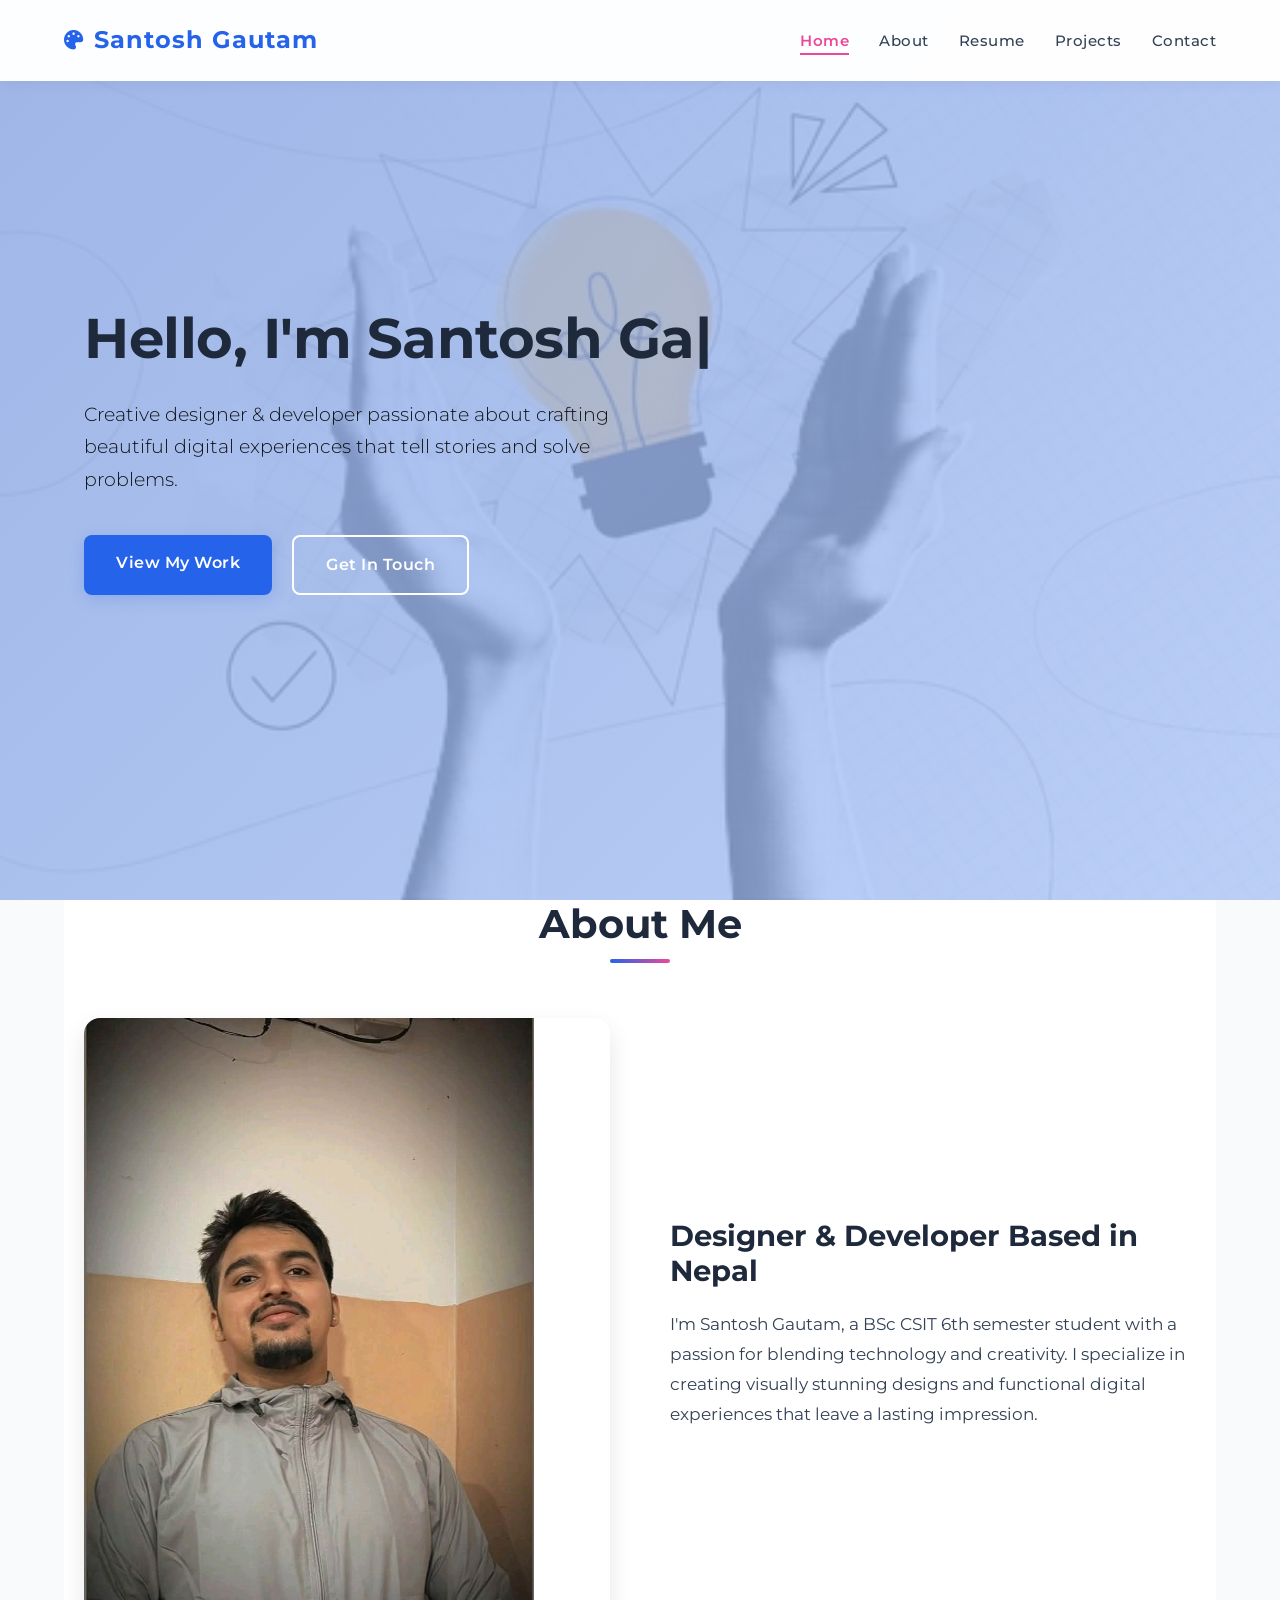
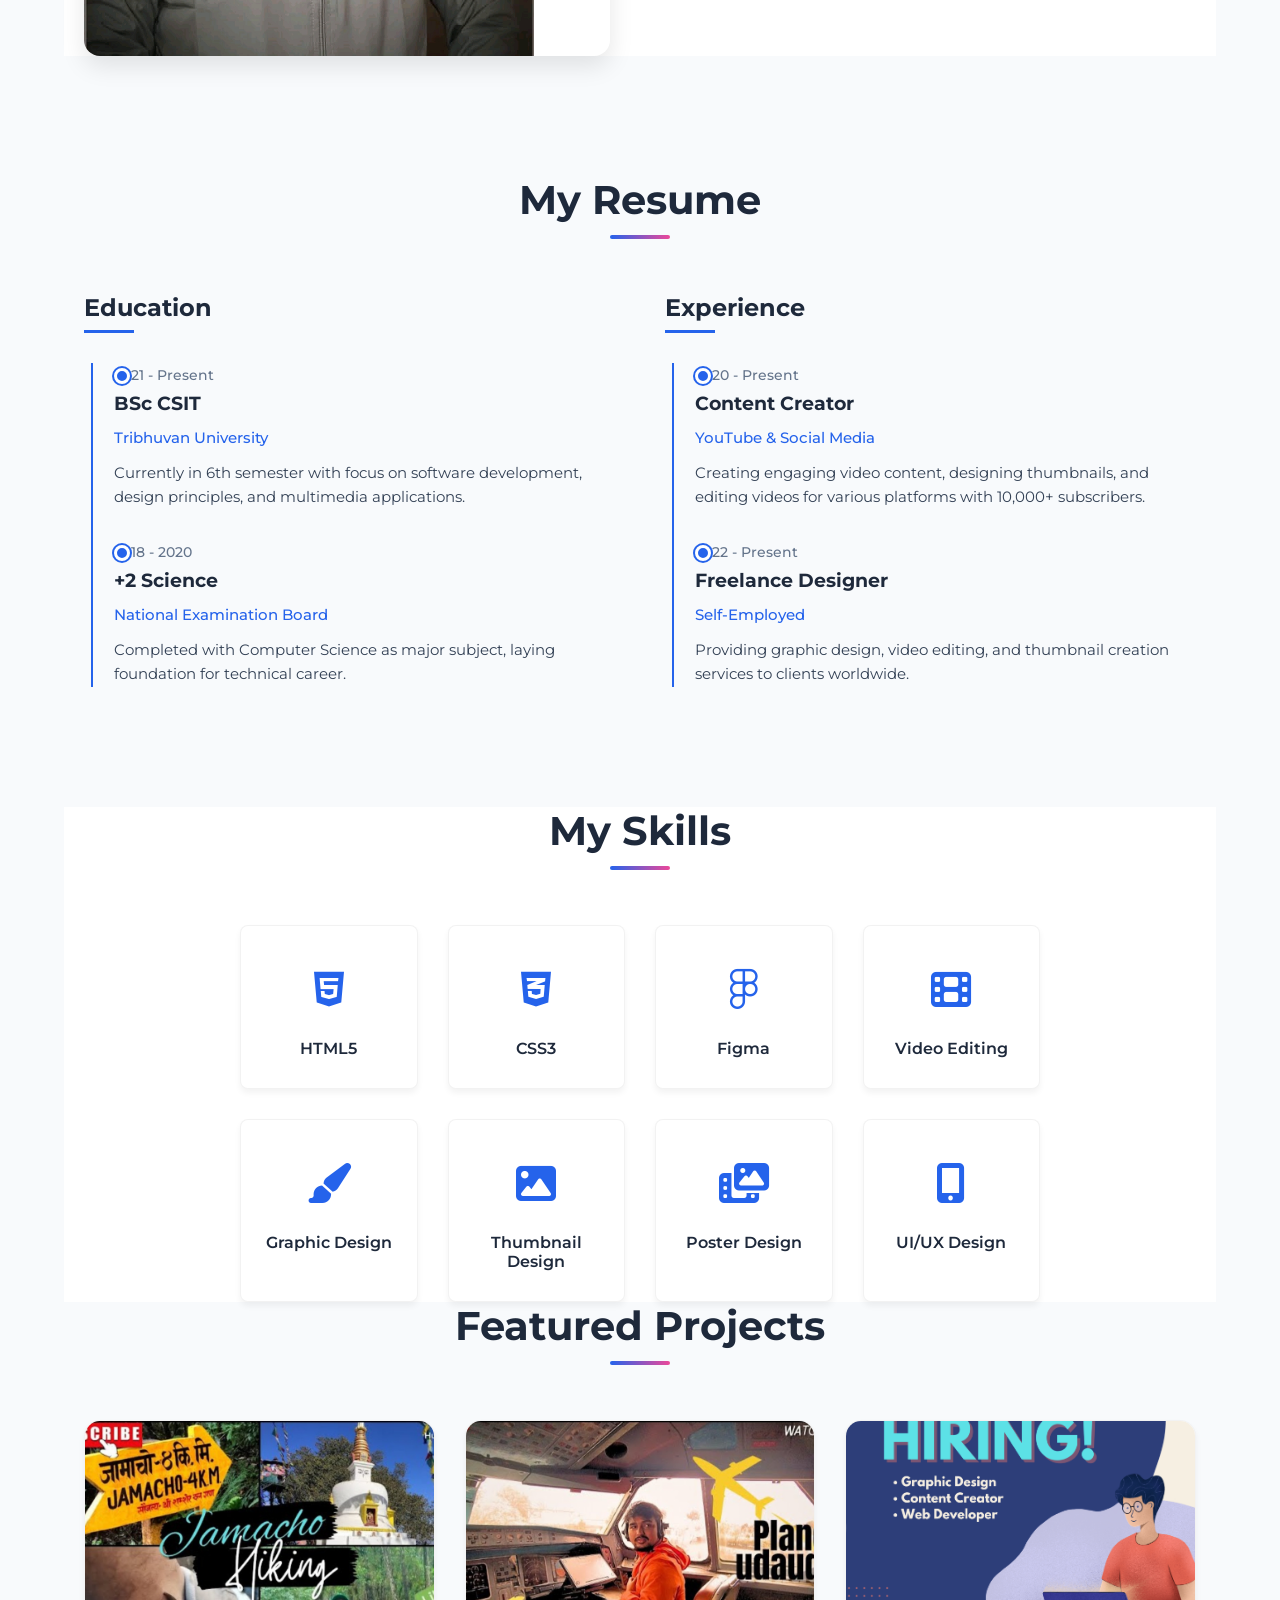
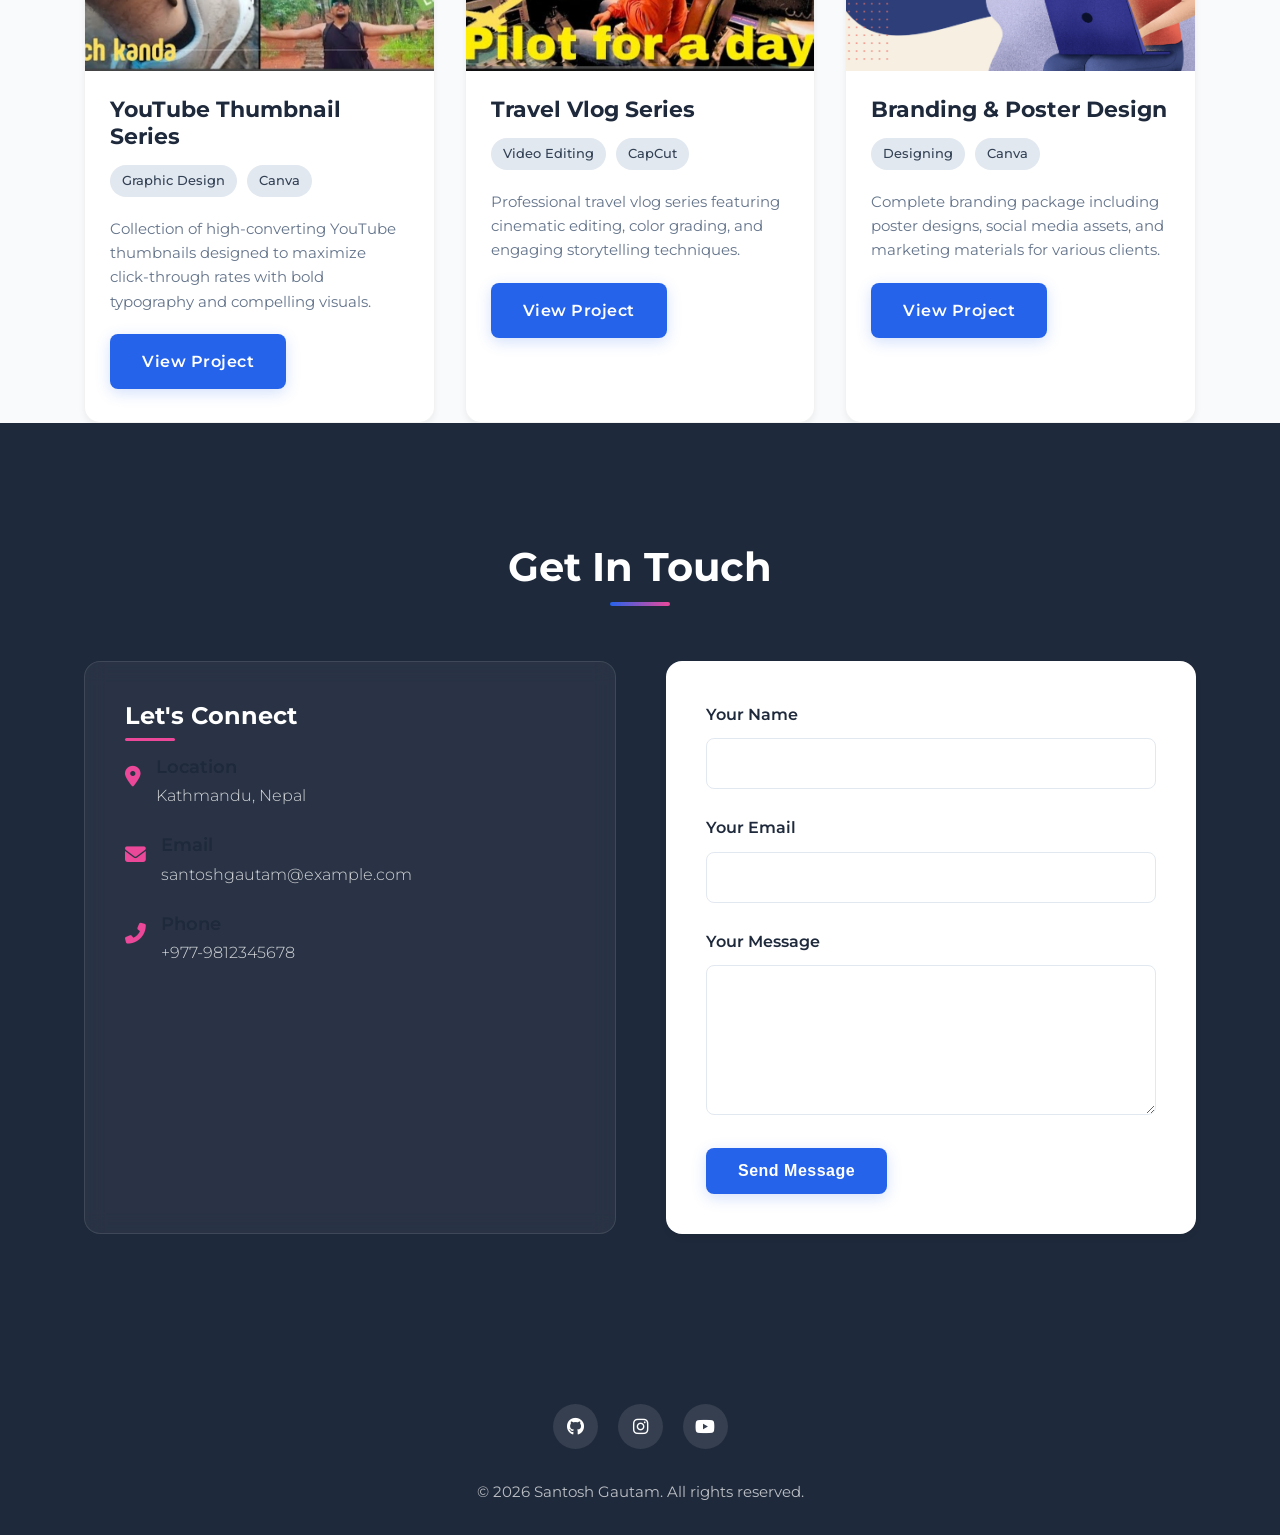
<file: index.html>
<!DOCTYPE html>
<html lang="en">

<head>
  <meta charset="UTF-8">
  <meta name="viewport" content="width=device-width, initial-scale=1.0">
  <title>Santosh Gautam | Creative Designer & Developer</title>
  <link rel="preconnect" href="https://fonts.googleapis.com">
  <link rel="preconnect" href="https://fonts.gstatic.com" crossorigin>
  <link
    href="https://fonts.googleapis.com/css2?family=Poppins:wght@300;400;500;600;700&family=Montserrat:wght@400;500;600;700&display=swap"
    rel="stylesheet">
  <link rel="stylesheet" href="https://cdnjs.cloudflare.com/ajax/libs/font-awesome/6.4.0/css/all.min.css">
  <style>
    /* Base Styles */
    :root {
      --primary-color: #2563eb;
      --primary-dark: #1e40af;
      --accent-color: #ec4899;
      --dark-color: #1e293b;
      --light-color: #f8fafc;
      --text-color: #334155;
      --text-light: #64748b;
      --transition: all 0.4s cubic-bezier(0.16, 1, 0.3, 1);
      --box-shadow: 0 4px 6px rgba(0, 0, 0, 0.05);
      --box-shadow-hover: 0 10px 25px rgba(0, 0, 0, 0.1);
      --border-radius: 8px;
      --section-padding: 120px 0;
      --card-radius: 16px;
    }

    * {
      margin: 0;
      padding: 0;
      box-sizing: border-box;
    }

    html {
      scroll-behavior: smooth;
    }

    body {
      font-family: 'Montserrat', sans-serif;
      line-height: 1.7;
      color: var(--text-color);
      background-color: var(--light-color);
      overflow-x: hidden;
    }

    .container {
      width: 90%;
      max-width: 1200px;
      margin: 0 auto;
      padding: 0 20px;
    }

    h1,
    h2,
    h3,
    h4 {
      font-weight: 700;
      line-height: 1.2;
      color: var(--dark-color);
    }

    a {
      text-decoration: none;
      color: inherit;
    }

    .btn {
      display: inline-block;
      padding: 14px 32px;
      background-color: var(--primary-color);
      color: white;
      border-radius: var(--border-radius);
      font-weight: 600;
      transition: var(--transition);
      border: none;
      cursor: pointer;
      transform: translateZ(0);
      box-shadow: 0 4px 15px rgba(37, 99, 235, 0.2);
      position: relative;
      overflow: hidden;
      font-size: 1rem;
      letter-spacing: 0.5px;
    }

    .btn:hover {
      background-color: var(--primary-dark);
      transform: translateY(-3px);
      box-shadow: 0 15px 25px rgba(37, 99, 235, 0.25);
    }

    .btn:active {
      transform: translateY(1px);
    }

    section {
      padding: var(--section-padding);
    }

    /* Header Styles */
    header {
      position: fixed;
      top: 0;
      left: 0;
      width: 100%;
      z-index: 1000;
      background-color: rgba(255, 255, 255, 0.98);
      box-shadow: 0 2px 15px rgba(0, 0, 0, 0.05);
      transition: var(--transition);
      backdrop-filter: blur(10px);
    }

    .header-container {
      display: flex;
      justify-content: space-between;
      align-items: center;
      padding: 20px 0;
    }

    .logo {
      font-size: 1.5rem;
      font-weight: 700;
      color: var(--primary-color);
      transition: var(--transition);
      display: flex;
      align-items: center;
      gap: 10px;
      letter-spacing: 1px;
    }

    .logo i {
      font-size: 1.2rem;
    }

    .logo:hover {
      color: var(--primary-dark);
    }

    nav ul {
      display: flex;
      list-style: none;
    }

    nav ul li {
      margin-left: 30px;
    }

    nav ul li a {
      font-weight: 500;
      position: relative;
      padding: 5px 0;
      transition: var(--transition);
      font-size: 0.95rem;
      color: var(--text-color);
      letter-spacing: 0.5px;
    }

    nav ul li a::after {
      content: '';
      position: absolute;
      bottom: 0;
      left: 0;
      width: 0;
      height: 2px;
      background-color: var(--accent-color);
      transition: var(--transition);
    }

    nav ul li a:hover::after {
      width: 100%;
    }

    nav ul li a:hover {
      color: var(--accent-color);
    }

    nav ul li a.active {
      color: var(--accent-color);
      font-weight: 600;
    }

    nav ul li a.active::after {
      width: 100%;
    }

    /* Hero Section */
    #hero {
      position: relative;
      height: 100vh;
      min-height: 700px;
      display: flex;
      align-items: center;
      overflow: hidden;
      background: linear-gradient(135deg, rgba(149, 175, 230, 0.9) 0%, rgba(165, 194, 251, 0.7) 100%),
        url('hungry.png') no-repeat center center/cover;
    }

    .hero-content {
      max-width: 700px;
      color: rgb(0, 0, 0);
      transform: translateY(0);
      transition: var(--transition);
    }

    #hero-heading {
      font-size: 3.5rem;
      margin-bottom: 25px;
      line-height: 1.2;
      font-weight: 700;
      letter-spacing: -0.5px;
    }

    .hero-content p {
      font-size: 1.2rem;
      margin-bottom: 40px;
      opacity: 0.9;
      font-weight: 300;
      max-width: 600px;
    }

    .hero-buttons {
      display: flex;
      gap: 20px;
    }

    .btn-secondary {
      background-color: transparent;
      border: 2px solid white;
      box-shadow: none;
    }

    .btn-secondary:hover {
      background-color: rgba(255, 255, 255, 0.1);
      border-color: var(--accent-color);
      color: var(--accent-color);
    }

    /* About Section */
    #about {
      background-color: white;
      position: relative;
    }

    .section-title {
      text-align: center;
      margin-bottom: 70px;
      font-size: 2.5rem;
      position: relative;
      color: var(--dark-color);
      font-weight: 700;
    }

    .section-title::after {
      content: '';
      position: absolute;
      bottom: -15px;
      left: 50%;
      transform: translateX(-50%);
      width: 60px;
      height: 4px;
      background: linear-gradient(to right, var(--primary-color), var(--accent-color));
      border-radius: 2px;
    }

    .about-content {
      display: flex;
      align-items: center;
      gap: 60px;
    }

    .profile-img {
      flex: 1;
      position: relative;
      border-radius: var(--card-radius);
      overflow: hidden;
      box-shadow: var(--box-shadow-hover);
      transform: translateZ(0);
      transition: var(--transition);
    }

    .profile-img img {
      width: 100%;
      max-width: 450px;
      display: block;
      transition: var(--transition);
    }

    .profile-img:hover {
      transform: translateY(-10px);
      box-shadow: 0 20px 40px rgba(0, 0, 0, 0.15);
    }

    .profile-img:hover img {
      transform: scale(1.05);
    }

    .about-text {
      flex: 1;
    }

    .about-text h3 {
      font-size: 1.8rem;
      margin-bottom: 20px;
      color: var(--dark-color);
    }

    .about-text p {
      margin-bottom: 25px;
      font-size: 1.05rem;
      line-height: 1.8;
      color: var(--text-color);
    }

    /* Resume Section */
    #resume {
      background-color: #f8fafc;
    }

    .resume-container {
      display: flex;
      gap: 50px;
    }

    .resume-column {
      flex: 1;
    }

    .resume-title {
      font-size: 1.5rem;
      margin-bottom: 30px;
      color: var(--dark-color);
      position: relative;
      padding-bottom: 10px;
    }

    .resume-title::after {
      content: '';
      position: absolute;
      bottom: 0;
      left: 0;
      width: 50px;
      height: 3px;
      background-color: var(--primary-color);
    }

    .timeline {
      position: relative;
      padding-left: 30px;
    }

    .timeline::before {
      content: '';
      position: absolute;
      top: 0;
      left: 7px;
      height: 100%;
      width: 2px;
      background-color: var(--primary-color);
    }

    .timeline-item {
      position: relative;
      padding-bottom: 30px;
    }

    .timeline-item:last-child {
      padding-bottom: 0;
    }

    .timeline-dot {
      position: absolute;
      left: 0;
      top: 5px;
      width: 16px;
      height: 16px;
      border-radius: 50%;
      background-color: var(--primary-color);
      border: 3px solid white;
      box-shadow: 0 0 0 2px var(--primary-color);
    }

    .timeline-date {
      font-size: 0.9rem;
      color: var(--text-light);
      margin-bottom: 5px;
      font-weight: 500;
    }

    .timeline-title {
      font-size: 1.2rem;
      margin-bottom: 10px;
      color: var(--dark-color);
    }

    .timeline-subtitle {
      font-size: 0.95rem;
      color: var(--primary-color);
      margin-bottom: 10px;
      font-weight: 500;
    }

    .timeline-text {
      font-size: 0.95rem;
      color: var(--text-color);
      line-height: 1.6;
    }

    /* Skills Section */
    #skills {
      background-color: white;
    }

    .skills-container {
      display: grid;
      grid-template-columns: repeat(auto-fill, minmax(150px, 1fr));
      gap: 30px;
      max-width: 800px;
      margin: 0 auto;
    }

    .skill-card {
      background-color: white;
      border-radius: var(--border-radius);
      padding: 30px 20px;
      text-align: center;
      box-shadow: var(--box-shadow);
      transition: var(--transition);
      border: 1px solid rgba(0, 0, 0, 0.05);
    }

    .skill-card:hover {
      transform: translateY(-10px);
      box-shadow: var(--box-shadow-hover);
      border-color: rgba(37, 99, 235, 0.2);
    }

    .skill-icon {
      font-size: 2.5rem;
      margin-bottom: 15px;
      color: var(--primary-color);
    }

    .skill-name {
      font-weight: 600;
      font-size: 1rem;
      color: var(--dark-color);
    }

    /* Projects Section */
    .projects-container {
      display: grid;
      grid-template-columns: repeat(auto-fit, minmax(350px, 1fr));
      gap: 30px;
    }

    .project-card {
      background-color: white;
      border-radius: var(--card-radius);
      overflow: hidden;
      box-shadow: var(--box-shadow);
      transition: var(--transition);
      position: relative;
      border: 1px solid rgba(0, 0, 0, 0.05);
    }

    .project-card:hover {
      transform: translateY(-10px);
      box-shadow: var(--box-shadow-hover);
    }

    .project-img {
      height: 250px;
      overflow: hidden;
      position: relative;
    }

    .project-img img {
      width: 100%;
      height: 100%;
      object-fit: cover;
      transition: var(--transition);
    }

    .project-card:hover .project-img img {
      transform: scale(1.1);
    }

    .project-info {
      padding: 25px;
    }

    .project-info h3 {
      margin-bottom: 15px;
      font-size: 1.4rem;
      color: var(--dark-color);
    }

    .project-info p {
      color: var(--text-light);
      margin-bottom: 20px;
      font-size: 0.95rem;
      line-height: 1.6;
    }

    .project-tags {
      display: flex;
      flex-wrap: wrap;
      gap: 10px;
      margin-bottom: 20px;
    }

    .project-tag {
      padding: 5px 12px;
      background-color: #e2e8f0;
      border-radius: 50px;
      font-size: 0.8rem;
      font-weight: 500;
      color: var(--text-color);
    }

    /* Contact Section */
    #contact {
      background-color: var(--dark-color);
      color: white;
      position: relative;
    }

    #contact .section-title {
      color: white;
    }

    .contact-container {
      display: flex;
      gap: 50px;
    }

    .contact-info {
      flex: 1;
      padding: 40px;
      background-color: rgba(255, 255, 255, 0.05);
      border-radius: var(--card-radius);
      backdrop-filter: blur(10px);
      transition: var(--transition);
      border: 1px solid rgba(255, 255, 255, 0.1);
    }

    .contact-info:hover {
      background-color: rgba(255, 255, 255, 0.08);
    }

    .contact-info h3 {
      font-size: 1.5rem;
      margin-bottom: 25px;
      color: white;
      position: relative;
      display: inline-block;
    }

    .contact-info h3::after {
      content: '';
      position: absolute;
      bottom: -10px;
      left: 0;
      width: 50px;
      height: 3px;
      background-color: var(--accent-color);
      border-radius: 3px;
    }

    .contact-details {
      display: flex;
      flex-direction: column;
      gap: 25px;
    }

    .contact-item {
      display: flex;
      align-items: flex-start;
      gap: 15px;
    }

    .contact-icon {
      font-size: 1.3rem;
      color: var(--accent-color);
      margin-top: 3px;
    }

    .contact-text h4 {
      font-size: 1.1rem;
      margin-bottom: 5px;
      font-weight: 600;
    }

    .contact-text p,
    .contact-text a {
      color: rgba(255, 255, 255, 0.8);
      font-weight: 300;
      transition: var(--transition);
    }

    .contact-text a:hover {
      color: var(--accent-color);
    }

    .contact-form {
      flex: 1;
      padding: 40px;
      background-color: white;
      border-radius: var(--card-radius);
      box-shadow: var(--box-shadow);
      transition: var(--transition);
    }

    .contact-form:hover {
      box-shadow: var(--box-shadow-hover);
    }

    .form-group {
      margin-bottom: 25px;
    }

    .form-group label {
      display: block;
      margin-bottom: 10px;
      font-weight: 600;
      color: var(--dark-color);
      font-size: 1rem;
    }

    .form-group input,
    .form-group textarea {
      width: 100%;
      padding: 15px 20px;
      border: 1px solid #e2e8f0;
      border-radius: var(--border-radius);
      font-family: inherit;
      transition: var(--transition);
      font-size: 1rem;
    }

    .form-group input:focus,
    .form-group textarea:focus {
      outline: none;
      border-color: var(--primary-color);
      box-shadow: 0 0 0 3px rgba(37, 99, 235, 0.2);
    }

    .form-group textarea {
      min-height: 150px;
      resize: vertical;
    }

    /* Footer */
    footer {
      background-color: var(--dark-color);
      color: white;
      text-align: center;
      padding: 50px 0 30px;
      position: relative;
    }

    .footer-content {
      max-width: 600px;
      margin: 0 auto;
    }

    .social-links {
      display: flex;
      justify-content: center;
      gap: 20px;
      margin-bottom: 30px;
    }

    .social-links a {
      display: inline-flex;
      align-items: center;
      justify-content: center;
      width: 45px;
      height: 45px;
      border-radius: 50%;
      background-color: rgba(255, 255, 255, 0.1);
      color: white;
      font-size: 1.1rem;
      transition: var(--transition);
    }

    .social-links a:hover {
      background-color: var(--accent-color);
      transform: translateY(-5px);
      color: white;
    }

    .copyright {
      color: rgba(255, 255, 255, 0.7);
      font-size: 0.95rem;
      margin-top: 20px;
    }

    /* Back to Top Button */
    .back-to-top {
      position: fixed;
      bottom: 30px;
      right: 30px;
      width: 50px;
      height: 50px;
      background-color: var(--primary-color);
      color: white;
      border-radius: 50%;
      display: flex;
      align-items: center;
      justify-content: center;
      font-size: 1.2rem;
      box-shadow: var(--box-shadow);
      cursor: pointer;
      opacity: 0;
      visibility: hidden;
      transition: var(--transition);
      z-index: 999;
    }

    .back-to-top.active {
      opacity: 1;
      visibility: visible;
    }

    .back-to-top:hover {
      background-color: var(--primary-dark);
      transform: translateY(-5px);
    }

    /* Toast Notification */
    .toast {
      position: fixed;
      bottom: 30px;
      right: 30px;
      background-color: #10b981;
      color: white;
      padding: 15px 25px;
      border-radius: var(--border-radius);
      box-shadow: var(--box-shadow-hover);
      z-index: 10000;
      display: flex;
      align-items: center;
      gap: 10px;
      transform: translateY(100px);
      opacity: 0;
      transition: all 0.3s ease;
    }

    .toast.show {
      transform: translateY(0);
      opacity: 1;
    }

    .toast i {
      font-size: 1.3rem;
    }

    /* Animations */
    @keyframes fadeInUp {
      from {
        opacity: 0;
        transform: translateY(30px);
      }

      to {
        opacity: 1;
        transform: translateY(0);
      }
    }

    .animate {
      animation: fadeInUp 0.8s ease forwards;
    }

    .delay-1 {
      animation-delay: 0.2s;
    }

    .delay-2 {
      animation-delay: 0.4s;
    }

    .delay-3 {
      animation-delay: 0.6s;
    }

    .delay-4 {
      animation-delay: 0.8s;
    }

    /* Typewriter effect */
    #hero-heading::after {
      content: '|';
      animation: blink 1s step-end infinite;
    }

    @keyframes blink {

      from,
      to {
        opacity: 1;
      }

      50% {
        opacity: 0;
      }
    }

    /* Responsive Design */
    @media (max-width: 1200px) {
      :root {
        --section-padding: 100px 0;
      }
    }

    @media (max-width: 992px) {
      .about-content {
        flex-direction: column;
      }

      .profile-img {
        margin-bottom: 40px;
        max-width: 500px;
      }

      .resume-container {
        flex-direction: column;
      }

      .contact-container {
        flex-direction: column;
      }

      .contact-info,
      .contact-form {
        width: 100%;
      }
    }

    @media (max-width: 768px) {
      :root {
        --section-padding: 80px 0;
      }

      .header-container {
        flex-direction: column;
        padding: 15px 0;
      }

      nav ul {
        margin-top: 15px;
      }

      nav ul li {
        margin-left: 15px;
      }

      .hero-content {
        text-align: center;
      }

      #hero-heading {
        font-size: 2.5rem;
      }

      .hero-content p {
        font-size: 1.1rem;
      }

      .hero-buttons {
        justify-content: center;
      }

      .section-title {
        font-size: 2rem;
      }

      .projects-container {
        grid-template-columns: 1fr;
      }

      .skills-container {
        grid-template-columns: repeat(auto-fill, minmax(120px, 1fr));
      }
    }

    @media (max-width: 576px) {
      :root {
        --section-padding: 70px 0;
      }

      #hero-heading {
        font-size: 2rem;
      }

      .hero-buttons {
        flex-direction: column;
        gap: 15px;
      }

      .btn {
        width: 100%;
        text-align: center;
      }

      .section-title {
        font-size: 1.8rem;
      }

      .contact-info,
      .contact-form {
        padding: 25px;
      }

      nav ul li {
        margin-left: 10px;
      }
    }
  </style>
</head>

<body>
  <!-- Header -->
  <header>
    <div class="container header-container">
      <a href="#" class="logo">
        <i class="fas fa-palette"></i>
        Santosh Gautam
      </a>
      <nav>
        <ul>
          <li><a href="#hero" class="active">Home</a></li>
          <li><a href="#about">About</a></li>
          <li><a href="#resume">Resume</a></li>
          <li><a href="#projects">Projects</a></li>
          <li><a href="#contact">Contact</a></li>
        </ul>
      </nav>
    </div>
  </header>

  <!-- Hero Section -->
  <section id="hero">
    <div class="container">
      <div class="hero-content animate">
        <h1 id="hero-heading"></h1>
        <p class="delay-1">Creative designer & developer passionate about crafting beautiful digital experiences that
          tell stories and solve problems.</p>
        <div class="hero-buttons delay-2">
          <a href="#projects" class="btn">View My Work</a>
          <a href="#contact" class="btn btn-secondary">Get In Touch</a>
        </div>
      </div>
    </div>
  </section>

  <!-- About Section -->
  <section id="about" class="container">
    <h2 class="section-title animate">About Me</h2>
    <div class="about-content">
      <div class="profile-img animate delay-1">
        <img src="santosh.jpg" alt="Santosh Gautam">
      </div>
      <div class="about-text animate delay-2">
        <h3>Designer & Developer Based in Nepal</h3>
        <p>I'm Santosh Gautam, a BSc CSIT 6th semester student with a passion for blending technology and creativity. I
          specialize in creating visually stunning designs and functional digital experiences that leave a lasting
          impression.</p>

      </div>
  </section>

  <!-- Resume Section -->
  <section id="resume">
    <div class="container">
      <h2 class="section-title animate">My Resume</h2>
      <div class="resume-container">
        <!-- Education Column -->
        <div class="resume-column animate delay-1">
          <h3 class="resume-title">Education</h3>
          <div class="timeline">
            <div class="timeline-item">
              <div class="timeline-dot"></div>
              <div class="timeline-date">2021 - Present</div>
              <h4 class="timeline-title">BSc CSIT</h4>
              <div class="timeline-subtitle">Tribhuvan University</div>
              <p class="timeline-text">Currently in 6th semester with focus on software development, design principles,
                and multimedia applications.</p>
            </div>
            <div class="timeline-item">
              <div class="timeline-dot"></div>
              <div class="timeline-date">2018 - 2020</div>
              <h4 class="timeline-title">+2 Science</h4>
              <div class="timeline-subtitle">National Examination Board</div>
              <p class="timeline-text">Completed with Computer Science as major subject, laying foundation for technical
                career.</p>
            </div>
          </div>
        </div>

        <!-- Experience Column -->
        <div class="resume-column animate delay-2">
          <h3 class="resume-title">Experience</h3>
          <div class="timeline">
            <div class="timeline-item">
              <div class="timeline-dot"></div>
              <div class="timeline-date">2020 - Present</div>
              <h4 class="timeline-title">Content Creator</h4>
              <div class="timeline-subtitle">YouTube & Social Media</div>
              <p class="timeline-text">Creating engaging video content, designing thumbnails, and editing videos for
                various platforms with 10,000+ subscribers.</p>
            </div>
            <div class="timeline-item">
              <div class="timeline-dot"></div>
              <div class="timeline-date">2022 - Present</div>
              <h4 class="timeline-title">Freelance Designer</h4>
              <div class="timeline-subtitle">Self-Employed</div>
              <p class="timeline-text">Providing graphic design, video editing, and thumbnail creation services to
                clients worldwide.</p>
            </div>
          </div>
        </div>
      </div>
    </div>
  </section>

  <!-- Skills Section -->
  <section id="skills" class="container">
    <h2 class="section-title animate">My Skills</h2>
    <div class="skills-container">
      <div class="skill-card animate delay-1">
        <div class="skill-icon">
          <i class="fab fa-html5"></i>
        </div>
        <h3 class="skill-name">HTML5</h3>
      </div>
      <div class="skill-card animate delay-1">
        <div class="skill-icon">
          <i class="fab fa-css3-alt"></i>
        </div>
        <h3 class="skill-name">CSS3</h3>
      </div>
      <div class="skill-card animate delay-2">
        <div class="skill-icon">
          <i class="fab fa-figma"></i>
        </div>
        <h3 class="skill-name">Figma</h3>
      </div>
      <div class="skill-card animate delay-2">
        <div class="skill-icon">
          <i class="fas fa-film"></i>
        </div>
        <h3 class="skill-name">Video Editing</h3>
      </div>
      <div class="skill-card animate delay-3">
        <div class="skill-icon">
          <i class="fas fa-paint-brush"></i>
        </div>
        <h3 class="skill-name">Graphic Design</h3>
      </div>
      <div class="skill-card animate delay-3">
        <div class="skill-icon">
          <i class="fas fa-image"></i>
        </div>
        <h3 class="skill-name">Thumbnail Design</h3>
      </div>
      <div class="skill-card animate delay-4">
        <div class="skill-icon">
          <i class="fas fa-photo-video"></i>
        </div>
        <h3 class="skill-name">Poster Design</h3>
      </div>
      <div class="skill-card animate delay-4">
        <div class="skill-icon">
          <i class="fas fa-mobile-alt"></i>
        </div>
        <h3 class="skill-name">UI/UX Design</h3>
      </div>
    </div>
  </section>

  <!-- Projects Section -->
  <section id="projects" class="container">
    <h2 class="section-title animate">Featured Projects</h2>
    <div class="projects-container">
      <div class="project-card animate delay-1">
        <div class="project-img">
          <img src="ytt.jpg" alt="YouTube Thumbnail Design">
        </div>
        <div class="project-info">
          <h3>YouTube Thumbnail Series</h3>
          <div class="project-tags">
            <span class="project-tag">Graphic Design</span>
            <span class="project-tag">Canva</span>
          </div>
          <p>Collection of high-converting YouTube thumbnails designed to maximize click-through rates with bold
            typography and compelling visuals.</p>
          <a href="https://youtu.be/TS8CXgCbHtE?si=ZnuKpscvq8GVUbo8" class="btn">View Project</a>
        </div>
      </div>
      <div class="project-card animate delay-2">
        <div class="project-img">
          <img src="yt2.jpg" alt="Video Editing Project">
        </div>
        <div class="project-info">
          <h3>Travel Vlog Series</h3>
          <div class="project-tags">
            <span class="project-tag">Video Editing</span>
            <span class="project-tag">CapCut</span>
          </div>
          <p>Professional travel vlog series featuring cinematic editing, color grading, and engaging storytelling
            techniques.</p>
          <a href="https://youtu.be/f1JFUZFtFFk?si=6XSP1IGmJMgNptP2" class="btn">View Project</a>
        </div>
      </div>
      <div class="project-card animate delay-3">
        <div class="project-img">
          <img src="yt3.png" alt="Poster Design Project">
        </div>
        <div class="project-info">
          <h3>Branding & Poster Design</h3>
          <div class="project-tags">
            <span class="project-tag">Designing</span>
            <span class="project-tag">Canva</span>
          </div>
          <p>Complete branding package including poster designs, social media assets, and marketing materials for
            various clients.</p>
          <a href="https://drive.google.com/file/d/1IEqP8TczsY4hz8DYBfuyKdZLFV8Zynlt/view?usp=drive_link"
            class="btn">View Project</a>
        </div>
      </div>
    </div>
  </section>

  <!-- Contact Section -->
  <section id="contact">
    <div class="container">
      <h2 class="section-title animate">Get In Touch</h2>
      <div class="contact-container">
        <!-- Left: Contact Info -->
        <div class="contact-info animate delay-1">
          <h3>Let's Connect</h3>
          <div class="contact-details">
            <div class="contact-item">
              <div class="contact-icon">
                <i class="fas fa-map-marker-alt"></i>
              </div>
              <div class="contact-text">
                <h4>Location</h4>
                <p>Kathmandu, Nepal</p>
              </div>
            </div>
            <div class="contact-item">
              <div class="contact-icon">
                <i class="fas fa-envelope"></i>
              </div>
              <div class="contact-text">
                <h4>Email</h4>
                <a href="mailto:santoshgautam@example.com">santoshgautam@example.com</a>
              </div>
            </div>
            <div class="contact-item">
              <div class="contact-icon">
                <i class="fas fa-phone-alt"></i>
              </div>
              <div class="contact-text">
                <h4>Phone</h4>
                <a href="tel:+9779812345678">+977-9812345678</a>
              </div>
            </div>
          </div>
        </div>

        <!-- Right: Contact Form -->
        <form class="contact-form animate delay-2" id="contactForm" action="https://formspree.io/f/xqalkdle"
          method="POST">
          <div class="form-group">
            <label for="name">Your Name</label>
            <input type="text" id="name" name="name" required>
          </div>
          <div class="form-group">
            <label for="email">Your Email</label>
            <input type="email" id="email" name="email" required>
          </div>
          <div class="form-group">
            <label for="message">Your Message</label>
            <textarea id="message" name="message" required></textarea>
          </div>
          <button type="submit" class="btn">Send Message</button>
        </form>
      </div>
    </div>
  </section>

  <!-- Footer -->
  <footer>
    <div class="container footer-content">
      <div class="social-links">
        <a href="https://github.com/Santosh-6418" aria-label="Github" target="_blank">
          <i class="fab fa-github"></i>
        </a>
        <a href="https://www.instagram.com/gtm_santos?igsh=MTloamxoa3dtaG4wdA%3D%3D" aria-label="Instagram"
          target="_blank">
          <i class="fab fa-instagram"></i>
        </a>
       
        <a href="https://youtube.com/@hungrybois1?si=N0V7M4bze0xPP817" aria-label="YouTube" target="_blank">
          <i class="fab fa-youtube"></i>
        </a>
      </div>
      <p class="copyright">&copy; <span id="year"></span> Santosh Gautam. All rights reserved.</p>
    </div>
  </footer>

  <!-- Back to Top Button -->
  <div class="back-to-top">
    <i class="fas fa-arrow-up"></i>
  </div>

  <!-- Toast Notification -->
  <div id="toast" class="toast">
    <i class="fas fa-check-circle"></i>
    <span>Message sent successfully!</span>
  </div>

  <!-- JavaScript -->
  <script>
    document.addEventListener('DOMContentLoaded', function () {
      // Update copyright year
      document.getElementById('year').textContent = new Date().getFullYear();

      // Smooth scrolling for navigation links
      document.querySelectorAll('nav a').forEach(anchor => {
        anchor.addEventListener('click', function (e) {
          if (this.getAttribute('href').startsWith('#')) {
            e.preventDefault();
            const targetId = this.getAttribute('href');
            const targetElement = document.querySelector(targetId);

            if (targetElement) {
              window.scrollTo({
                top: targetElement.offsetTop - 80,
                behavior: 'smooth'
              });

              // Update active link
              document.querySelectorAll('nav ul li a').forEach(link => {
                link.classList.remove('active');
              });
              this.classList.add('active');
            }
          }
        });
      });

      // Contact form submission with toast
      const contactForm = document.getElementById('contactForm');
      const toast = document.getElementById('toast');

      if (contactForm) {
        contactForm.addEventListener('submit', function (e) {
          e.preventDefault(); // Prevent normal form submission

          const formData = new FormData(contactForm);

          fetch(contactForm.action, {
            method: 'POST',
            body: formData,
            headers: {
              'Accept': 'application/json'
            }
          })
            .then(response => {
              if (response.ok) {
                // Show toast
                toast.classList.add('show');
                // Hide toast after 3s
                setTimeout(() => {
                  toast.classList.remove('show');
                }, 3000);
                contactForm.reset();
              } else {
                alert('Something went wrong! Please try again.');
              }
            })
            .catch(error => {
              console.error('Error:', error);
              alert('Failed to send message.');
            });
        });
      }

      // Typewriter effect
      const text = "Hello, I'm Santosh Gautam";
      const intro = document.getElementById("hero-heading");
      let index = 0;

      function typeWriter() {
        if (index < text.length) {
          intro.innerHTML += text.charAt(index);
          index++;
          setTimeout(typeWriter, 100);
        }
      }

      typeWriter();

      // Back to top button
      const backToTopButton = document.querySelector('.back-to-top');

      window.addEventListener('scroll', () => {
        if (window.pageYOffset > 300) {
          backToTopButton.classList.add('active');
        } else {
          backToTopButton.classList.remove('active');
        }
      });

      backToTopButton.addEventListener('click', () => {
        window.scrollTo({
          top: 0,
          behavior: 'smooth'
        });
      });

      // Scroll animation
      const animateOnScroll = function () {
        const elements = document.querySelectorAll('.animate');

        elements.forEach(element => {
          const elementPosition = element.getBoundingClientRect().top;
          const screenPosition = window.innerHeight / 1.2;

          if (elementPosition < screenPosition) {
            element.style.opacity = '1';
            element.style.transform = 'translateY(0)';
          }
        });
      };

      // Set initial state for animation
      const animateElements = document.querySelectorAll('.animate');
      animateElements.forEach(el => {
        el.style.opacity = '0';
        el.style.transform = 'translateY(30px)';
        el.style.transition = 'opacity 0.6s ease, transform 0.6s ease';
      });

      window.addEventListener('scroll', animateOnScroll);
      animateOnScroll(); // Run once on load
    });
  </script>
</body>

</html>
</file>
